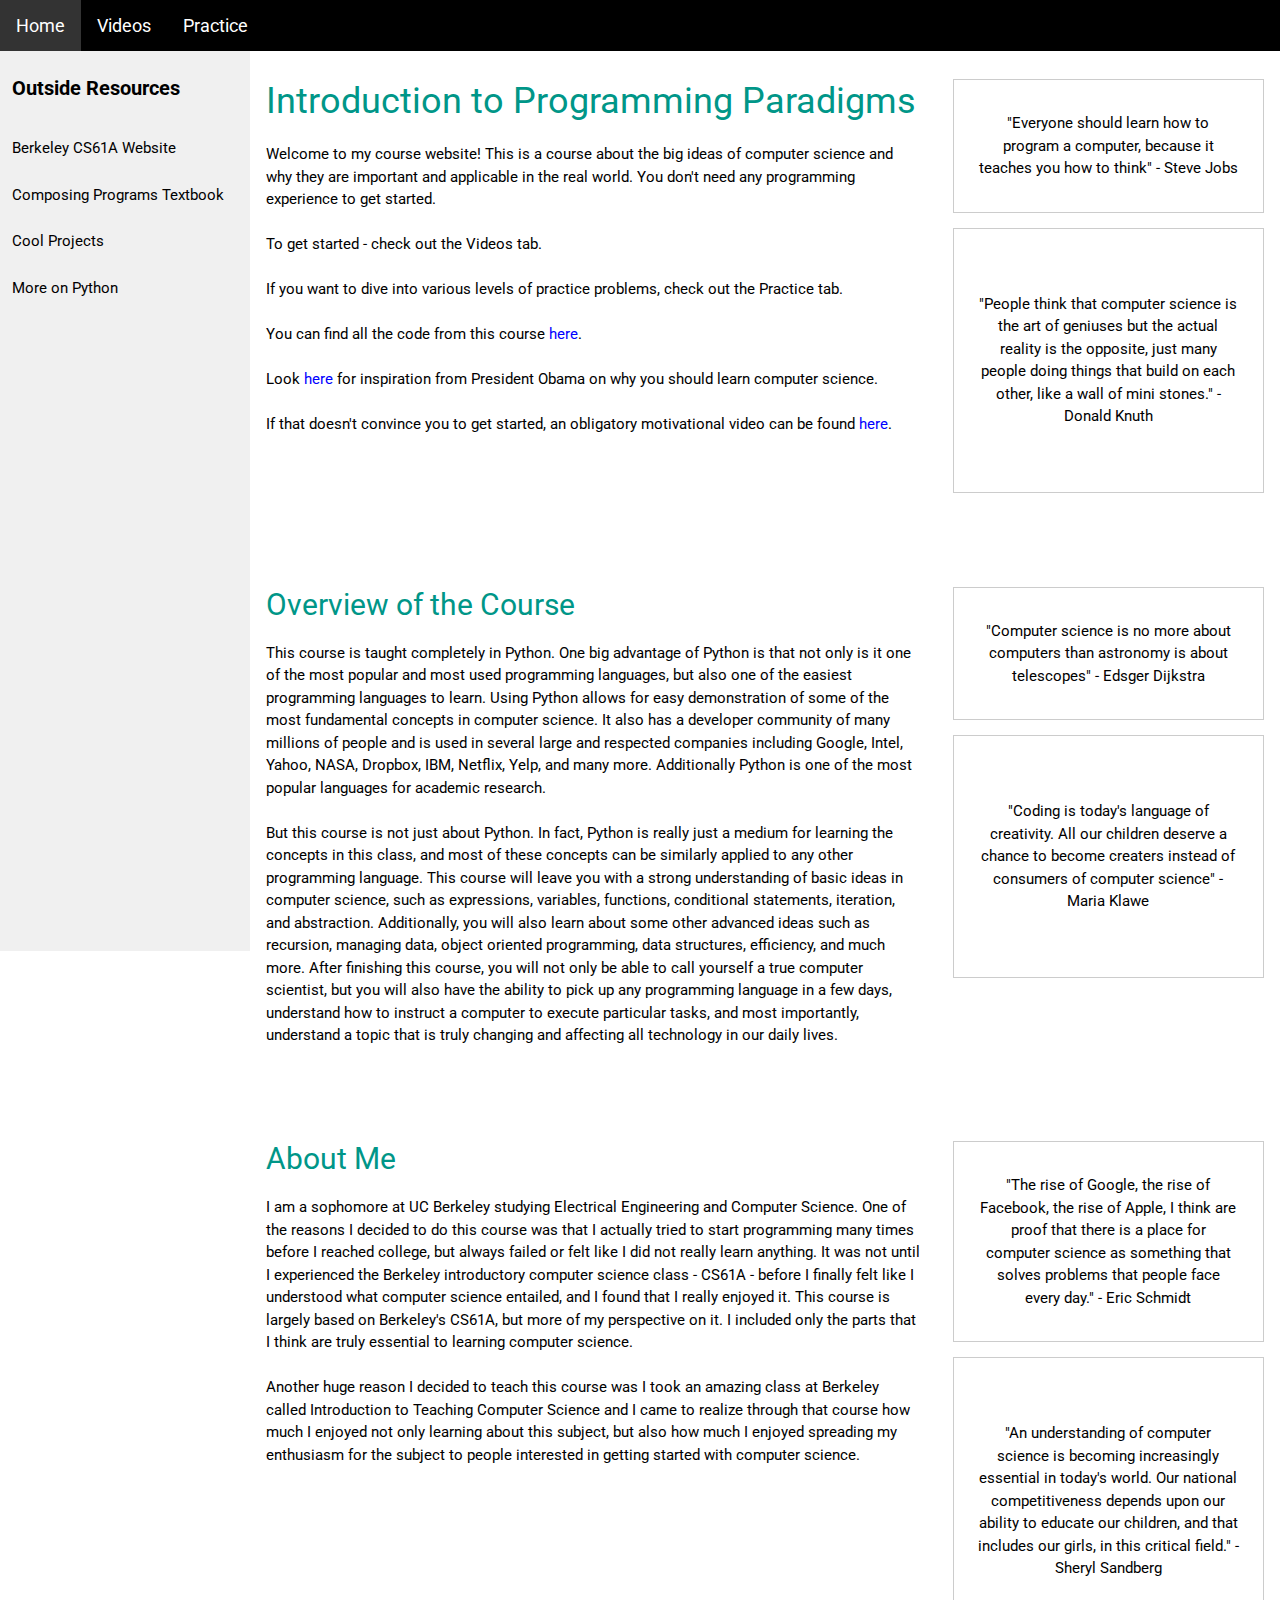
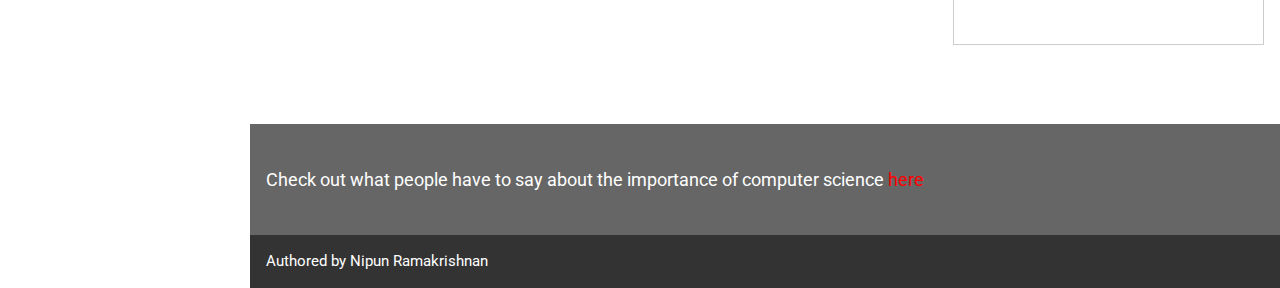
<file: index.html>
<!DOCTYPE html>
<html>
<title>Introduction to Computer Science</title>
<meta name="viewport" content="width=device-width, initial-scale=1">
<link rel="stylesheet" href="css/style.css">
<link rel="stylesheet" href="css/black.css">
<link rel="stylesheet" href="https://fonts.googleapis.com/css?family=Roboto">
<link rel="stylesheet" href="http://cdnjs.cloudflare.com/ajax/libs/font-awesome/4.6.3/css/font-awesome.min.css">
<style>
html,body,h1,h2,h3,h4,h5,h6 {font-family: "Roboto", sans-serif}
.w3-sidenav a,.w3-sidenav h4{padding:12px;}
.w3-navbar a{padding-top:12px !important;padding-bottom:12px !important;}
a{text-decoration:none}
a:hover {
   text-decoration: underline;
}
</style>
<body>

<!-- Navbar -->
<ul class="w3-navbar w3-theme w3-top w3-left-align w3-large" style="z-index:4;">
  <li class="w3-opennav w3-right w3-hide-large">
    <a class="w3-hover-white w3-large w3-theme-l1" href="javascript:void(0)" onclick="w3_open()"><i class="fa fa-bars"></i></a>
  </li>
  <li><a href="#" class="w3-theme-l1">Home</a></li>
  <li class="w3-hide-small"><a href="videos.html" class="w3-hover-white">Videos</a></li>
  <li class="w3-hide-small"><a href="practice.html" class="w3-hover-white">Practice</a></li>

</ul>

<!-- Sidenav -->
<nav class="w3-sidenav w3-collapse w3-theme-l5 w3-animate-left" style="z-index:3;width:250px;margin-top:51px;" id="mySidenav">
  <a href="javascript:void(0)" onclick="w3_close()" class="w3-right w3-xlarge w3-padding-large w3-hover-black w3-hide-large" title="close menu">
    <i class="fa fa-remove"></i>
  </a>
  <h4><b>Outside Resources</b></h4>
  <a href="https://inst.eecs.berkeley.edu/~cs61a/fa15/" class="w3-hover-black">Berkeley CS61A Website</a>
  <a href="http://composingprograms.com/" class="w3-hover-black">Composing Programs Textbook</a>
  <a href="http://composingprograms.com/projects.html" class="w3-hover-black">Cool Projects</a>
  <a href="http://docs.python-guide.org/en/latest/" class="w3-hover-black">More on Python</a>
</nav>

<!-- Overlay effect when opening sidenav on small screens -->
<div class="w3-overlay w3-hide-large" onclick="w3_close()" style="cursor:pointer" title="close side menu" id="myOverlay"></div>

<!-- Main content: shift it to the right by 250 pixels when the sidenav is visible -->
<div class="w3-main" style="margin-left:250px">

  <div class="w3-row w3-padding-64">
    <div class="w3-twothird w3-container">
      <h1 class="w3-text-teal">Introduction to Programming Paradigms</h1>
      <p>Welcome to my course website! This is a course about the big ideas of computer science and why they are important and applicable in the real world. You don't need any programming experience to get started.
        <br>
        <br>
        To get started - check out the Videos tab.
        <br>
        <br>
        If you want to dive into various levels of practice problems, check out the Practice tab.
        <br>
        <br>
        You can find all the code from this course <a href="https://github.com/nipunramk/Introduction-to-Computer-Science-Course" style = "color: blue">here</a>. 
        <br>
        <br>
        Look <a href="https://www.youtube.com/watch?v=6XvmhE1J9PY" style = "color: blue">here</a> for inspiration from President Obama on why you should learn computer science.
        <br>
        <br>        
        If that doesn't convince you to get started, an obligatory motivational video can be found <a href="https://www.youtube.com/watch?v=ZXsQAXx_ao0" style = "color: blue">here</a>.

      </p>
        
    </div>
    <div class="w3-third w3-container">
      <p class="w3-border w3-padding-large w3-padding-32 w3-center">"Everyone should learn how to program a computer, because it teaches you how to think" - Steve Jobs</p>
      <p class="w3-border w3-padding-large w3-padding-64 w3-center">"People think that computer science is the art of geniuses but the actual reality is the opposite, just many people doing things that build on each other, like a wall of mini stones." - Donald Knuth</p>
    </div>
  </div>

  <div class="w3-row">
    <div class="w3-twothird w3-container">
      <h2 class="w3-text-teal">Overview of the Course</h2>
      <p>This course is taught completely in Python. One big advantage of Python is that not only is it one of the most popular and most used programming languages, but also one of the easiest programming languages to learn. Using Python allows for easy demonstration of some of the most fundamental concepts in computer science. It also has a developer community of many millions of people and is used in several large and respected companies including Google, Intel, Yahoo, NASA, Dropbox, IBM, Netflix, Yelp, and many more. Additionally Python is one of the most popular languages for academic research. 
        <br>
        <br>
        But this course is not just about Python. In fact, Python is really just a medium for learning the concepts in this class, and most of these concepts can be similarly applied to any other programming language. This course will leave you with a strong understanding of basic ideas in computer science, such as expressions, variables, functions, conditional statements, iteration, and abstraction. Additionally, you will also learn about some other advanced ideas such as recursion, managing data, object oriented programming, data structures, efficiency, and much more. After finishing this course, you will not only be able to call yourself a true computer scientist, but you will also have the ability to pick up any programming language in a few days, understand how to instruct a computer to execute particular tasks, and most importantly, understand a topic that is truly changing and affecting all technology in our daily lives.</p>
    </div>
    <div class="w3-third w3-container">
      <p class="w3-border w3-padding-large w3-padding-32 w3-center">"Computer science is no more about computers than astronomy is about telescopes" - Edsger Dijkstra</p>
      <p class="w3-border w3-padding-large w3-padding-64 w3-center">"Coding is today's language of creativity. All our children deserve a chance to become creaters instead of consumers of computer science" - Maria Klawe</p>
    </div>
  </div>

  <div class="w3-row w3-padding-64">
    <div class="w3-twothird w3-container">
      <h2 class="w3-text-teal">About Me</h2>
      <p>I am a sophomore at UC Berkeley studying Electrical Engineering and Computer Science. One of the reasons I decided to do this course was that I actually tried to start programming many times before I reached college, but always failed or felt like I did not really learn anything. It was not until I experienced the Berkeley introductory computer science class - CS61A - before I finally felt like I understood what computer science entailed, and I found that I really enjoyed it. This course is largely based on Berkeley's CS61A, but more of my perspective on it. I included only the parts that I think are truly essential to learning computer science. 
        <br>
        <br>
        Another huge reason I decided to teach this course was I took an amazing class at Berkeley called Introduction to Teaching Computer Science and I came to realize through that course how much I enjoyed not only learning about this subject, but also how much I enjoyed spreading my enthusiasm for the subject to people interested in getting started with computer science.</p>
    </div>
    <div class="w3-third w3-container">
      <p class="w3-border w3-padding-large w3-padding-32 w3-center">"The rise of Google, the rise of Facebook, the rise of Apple, I think are proof that there is a place for computer science as something that solves problems that people face every day." - Eric Schmidt</p>
      <p class="w3-border w3-padding-large w3-padding-64 w3-center">"An understanding of computer science is becoming increasingly essential in today's world. Our national competitiveness depends upon our ability to educate our children, and that includes our girls, in this critical field." - Sheryl Sandberg</p>
    </div>
  </div>


  <footer id="myFooter">
    <div class="w3-container w3-theme-l2 w3-padding-32">
      <h5>Check out what people have to say about the importance of computer science <a href = "https://www.youtube.com/watch?v=STRPsW6IY8k" style = "color: red">here<a/></h4>
    </div>

    <div class="w3-container w3-theme-l1">
      <p>Authored by Nipun Ramakrishnan</p>
    </div>
  </footer>

<!-- END MAIN -->
</div>

<script>
// Get the Sidenav
var mySidenav = document.getElementById("mySidenav");

// Get the DIV with overlay effect
var overlayBg = document.getElementById("myOverlay");

// Toggle between showing and hiding the sidenav, and add overlay effect
function w3_open() {
    if (mySidenav.style.display === 'block') {
        mySidenav.style.display = 'none';
        overlayBg.style.display = "none";
    } else {
        mySidenav.style.display = 'block';
        overlayBg.style.display = "block";
    }
}

// Close the sidenav with the close button
function w3_close() {
    mySidenav.style.display = "none";
    overlayBg.style.display = "none";
}
</script>

</body>
</html>
</file>
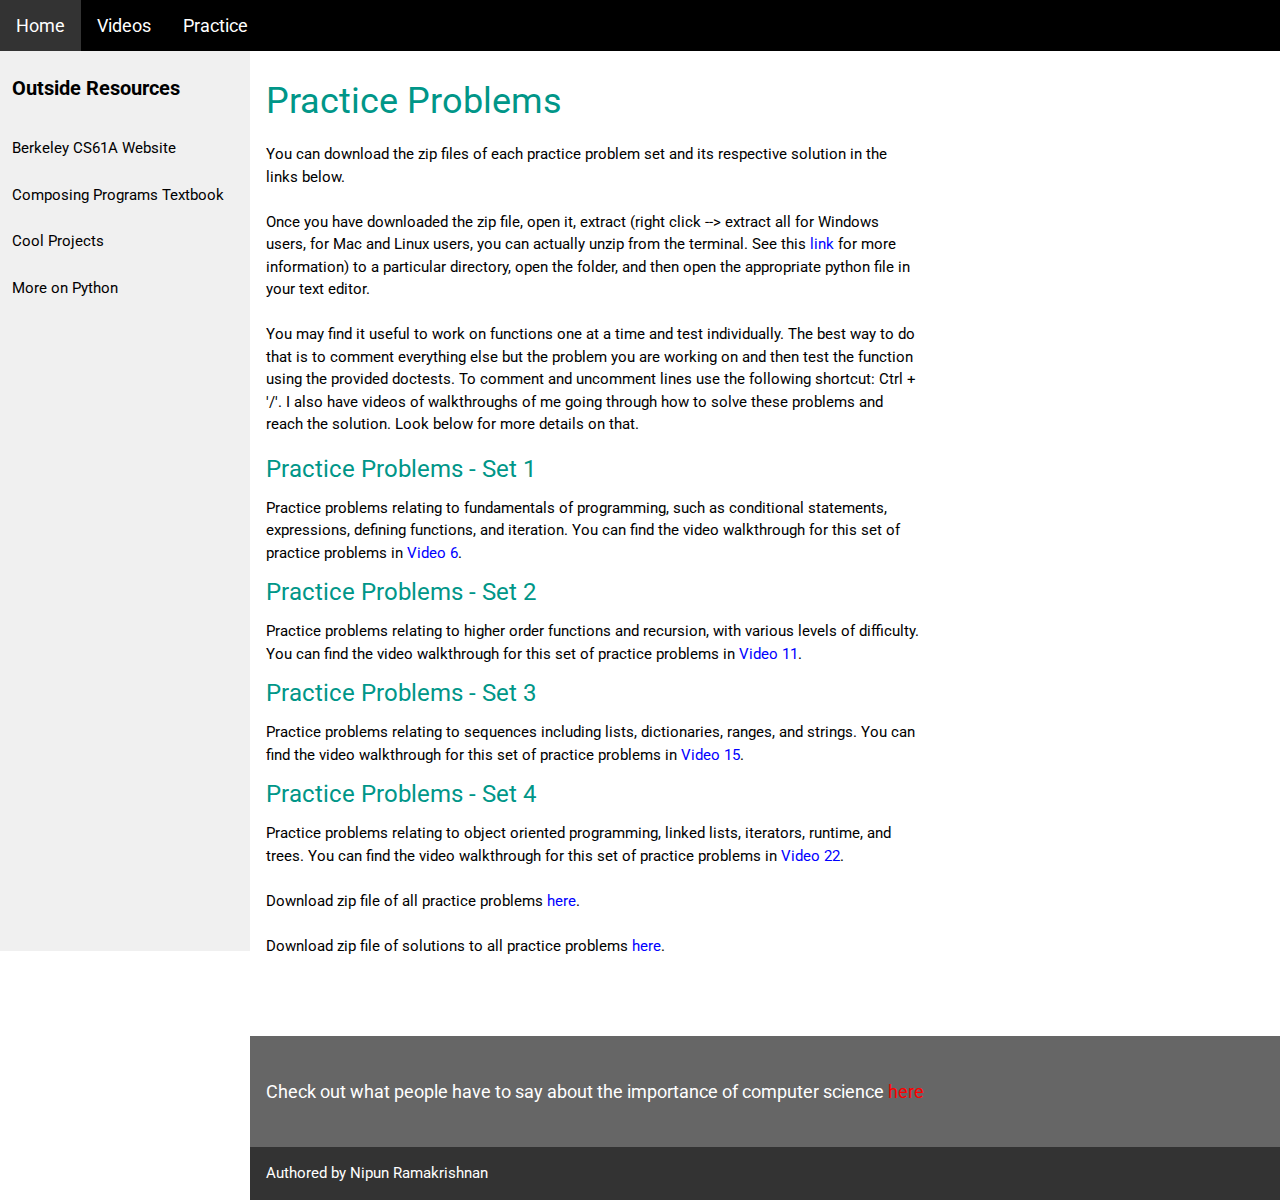
<file: practice.html>
<!DOCTYPE html>
<html>
<title>Introduction to Computer Science</title>
<meta name="viewport" content="width=device-width, initial-scale=1">
<link rel="stylesheet" href="css/style.css">
<link rel="stylesheet" href="css/black.css">
<link rel="stylesheet" href="https://fonts.googleapis.com/css?family=Roboto">
<link rel="stylesheet" href="http://cdnjs.cloudflare.com/ajax/libs/font-awesome/4.6.3/css/font-awesome.min.css">
<style>
html,body,h1,h2,h3,h4,h5,h6 {font-family: "Roboto", sans-serif}
.w3-sidenav a,.w3-sidenav h4{padding:12px;}
.w3-navbar a{padding-top:12px !important;padding-bottom:12px !important;}
a{text-decoration:none}
a:hover {
   text-decoration: underline;
}
</style>
<body>

<!-- Navbar -->
<ul class="w3-navbar w3-theme w3-top w3-left-align w3-large" style="z-index:4;">
  <li class="w3-opennav w3-right w3-hide-large">
    <a class="w3-hover-white w3-large w3-theme-l1" href="javascript:void(0)" onclick="w3_open()"><i class="fa fa-bars"></i></a>
  </li>
  <li><a href="index.html" class="w3-theme-l1">Home</a></li>
  <li class="w3-hide-small"><a href="videos.html" class="w3-hover-white">Videos</a></li>
  <li class="w3-hide-small"><a href="practice.html" class="w3-hover-white">Practice</a></li>

</ul>

<!-- Sidenav -->
<nav class="w3-sidenav w3-collapse w3-theme-l5 w3-animate-left" style="z-index:3;width:250px;margin-top:51px;" id="mySidenav">
  <a href="javascript:void(0)" onclick="w3_close()" class="w3-right w3-xlarge w3-padding-large w3-hover-black w3-hide-large" title="close menu">
    <i class="fa fa-remove"></i>
  </a>
  <h4><b>Outside Resources</b></h4>
  <a href="https://inst.eecs.berkeley.edu/~cs61a/fa15/" class="w3-hover-black">Berkeley CS61A Website</a>
  <a href="http://composingprograms.com/" class="w3-hover-black">Composing Programs Textbook</a>
  <a href="http://composingprograms.com/projects.html" class="w3-hover-black">Cool Projects</a>
  <a href="http://docs.python-guide.org/en/latest/" class="w3-hover-black">More on Python</a>
</nav>

<!-- Overlay effect when opening sidenav on small screens -->
<div class="w3-overlay w3-hide-large" onclick="w3_close()" style="cursor:pointer" title="close side menu" id="myOverlay"></div>

<!-- Main content: shift it to the right by 250 pixels when the sidenav is visible -->
<div class="w3-main" style="margin-left:250px">

  <div class="w3-row w3-padding-64">
    <div class="w3-twothird w3-container">
      <h1 class="w3-text-teal">Practice Problems</h1>
      <p>
        You can download the zip files of each practice problem set and its respective solution in the links below.
        <br>
        <br>
        Once you have downloaded the zip file, open it, extract (right click --> extract all for Windows users, for Mac and Linux users, you can actually unzip from the terminal. See this <a href="https://inst.eecs.berkeley.edu/~cs61a/fa15/lab/lab00/#extracting-starter-files" style = "color: blue">link</a> for more information) to a particular directory, open the folder, and then open the appropriate python file in your text editor. 
        <br>
        <br>
        You may find it useful to work on functions one at a time and test individually. The best way to do that is to comment everything else but the problem you are working on and then test the function using the provided doctests. To comment and uncomment lines use the following shortcut: Ctrl + '/'. I also have videos of walkthroughs of me going through how to solve these problems and reach the solution. Look below for more details on that. 

        <h3 class="w3-text-teal"><a href="Set1.zip" download="Set1.zip">Practice Problems - Set 1</a></h3>               
        Practice problems relating to fundamentals of programming, such as conditional statements, expressions, defining functions, and iteration. You can find the video walkthrough for this set of practice problems in <a href="https://www.youtube.com/watch?v=1__as7hagzk&list=PLIPC-nzz92U1sA6qTdVN7Uvml1VLStVk5&index=1#t=5m13s" style = "color: blue">Video 6</a>.

        <h3 class="w3-text-teal"><a href="Set2.zip" download="Set2.zip">Practice Problems - Set 2</a></h3>               
        Practice problems relating to higher order functions and recursion, with various levels of difficulty. You can find the video walkthrough for this set of practice problems in <a href="https://www.youtube.com/watch?v=TRpWL6ZEBjA&index=2&list=PLIPC-nzz92U1g8ifNMcHXBF5TaKNynWAk#t=1m57s" style = "color: blue">Video 11</a>.

        <h3 class="w3-text-teal"><a href="Set3.zip" download="Set3.zip">Practice Problems - Set 3</a></h3>               
        Practice problems relating to sequences including lists, dictionaries, ranges, and strings. You can find the video walkthrough for this set of practice problems in <a href="https://www.youtube.com/watch?v=PCDj5UBMJnY&list=PLIPC-nzz92U2wQVD3Ack1kmxVlIoPUe0u&index=1" style = "color: blue">Video 15</a>.

        <h3 class="w3-text-teal"><a href="Set4.zip" download="Set4.zip">Practice Problems - Set 4</a></h3>               
        Practice problems relating to object oriented programming, linked lists, iterators, runtime, and trees. You can find the video walkthrough for this set of practice problems in <a href="https://www.youtube.com/watch?v=gW1cekBsAII&list=PLIPC-nzz92U3x-NlA-vkVvEjxZ29lXEm8&index=1" style = "color: blue">Video 22</a>.
        <br>
        <br>
        Download zip file of all practice problems <a href="Practice.zip" download="Practice.zip" style = "color: blue">here</a>.
        <br> 
        <br>
        Download zip file of solutions to all practice problems <a href="Solutions.zip" download="Solutions.zip" style = "color: blue">here</a>.
        




      </p>
        
    </div>

  </div>


  <footer id="myFooter">
    <div class="w3-container w3-theme-l2 w3-padding-32">
      <h5>Check out what people have to say about the importance of computer science <a href = "https://www.youtube.com/watch?v=STRPsW6IY8k" style = "color: red">here<a/></h4>
    </div>

    <div class="w3-container w3-theme-l1">
      <p>Authored by Nipun Ramakrishnan</p>
    </div>
  </footer>

<!-- END MAIN -->
</div>

<script>
// Get the Sidenav
var mySidenav = document.getElementById("mySidenav");

// Get the DIV with overlay effect
var overlayBg = document.getElementById("myOverlay");

// Toggle between showing and hiding the sidenav, and add overlay effect
function w3_open() {
    if (mySidenav.style.display === 'block') {
        mySidenav.style.display = 'none';
        overlayBg.style.display = "none";
    } else {
        mySidenav.style.display = 'block';
        overlayBg.style.display = "block";
    }
}

// Close the sidenav with the close button
function w3_close() {
    mySidenav.style.display = "none";
    overlayBg.style.display = "none";
}
</script>

</body>
</html>
</file>
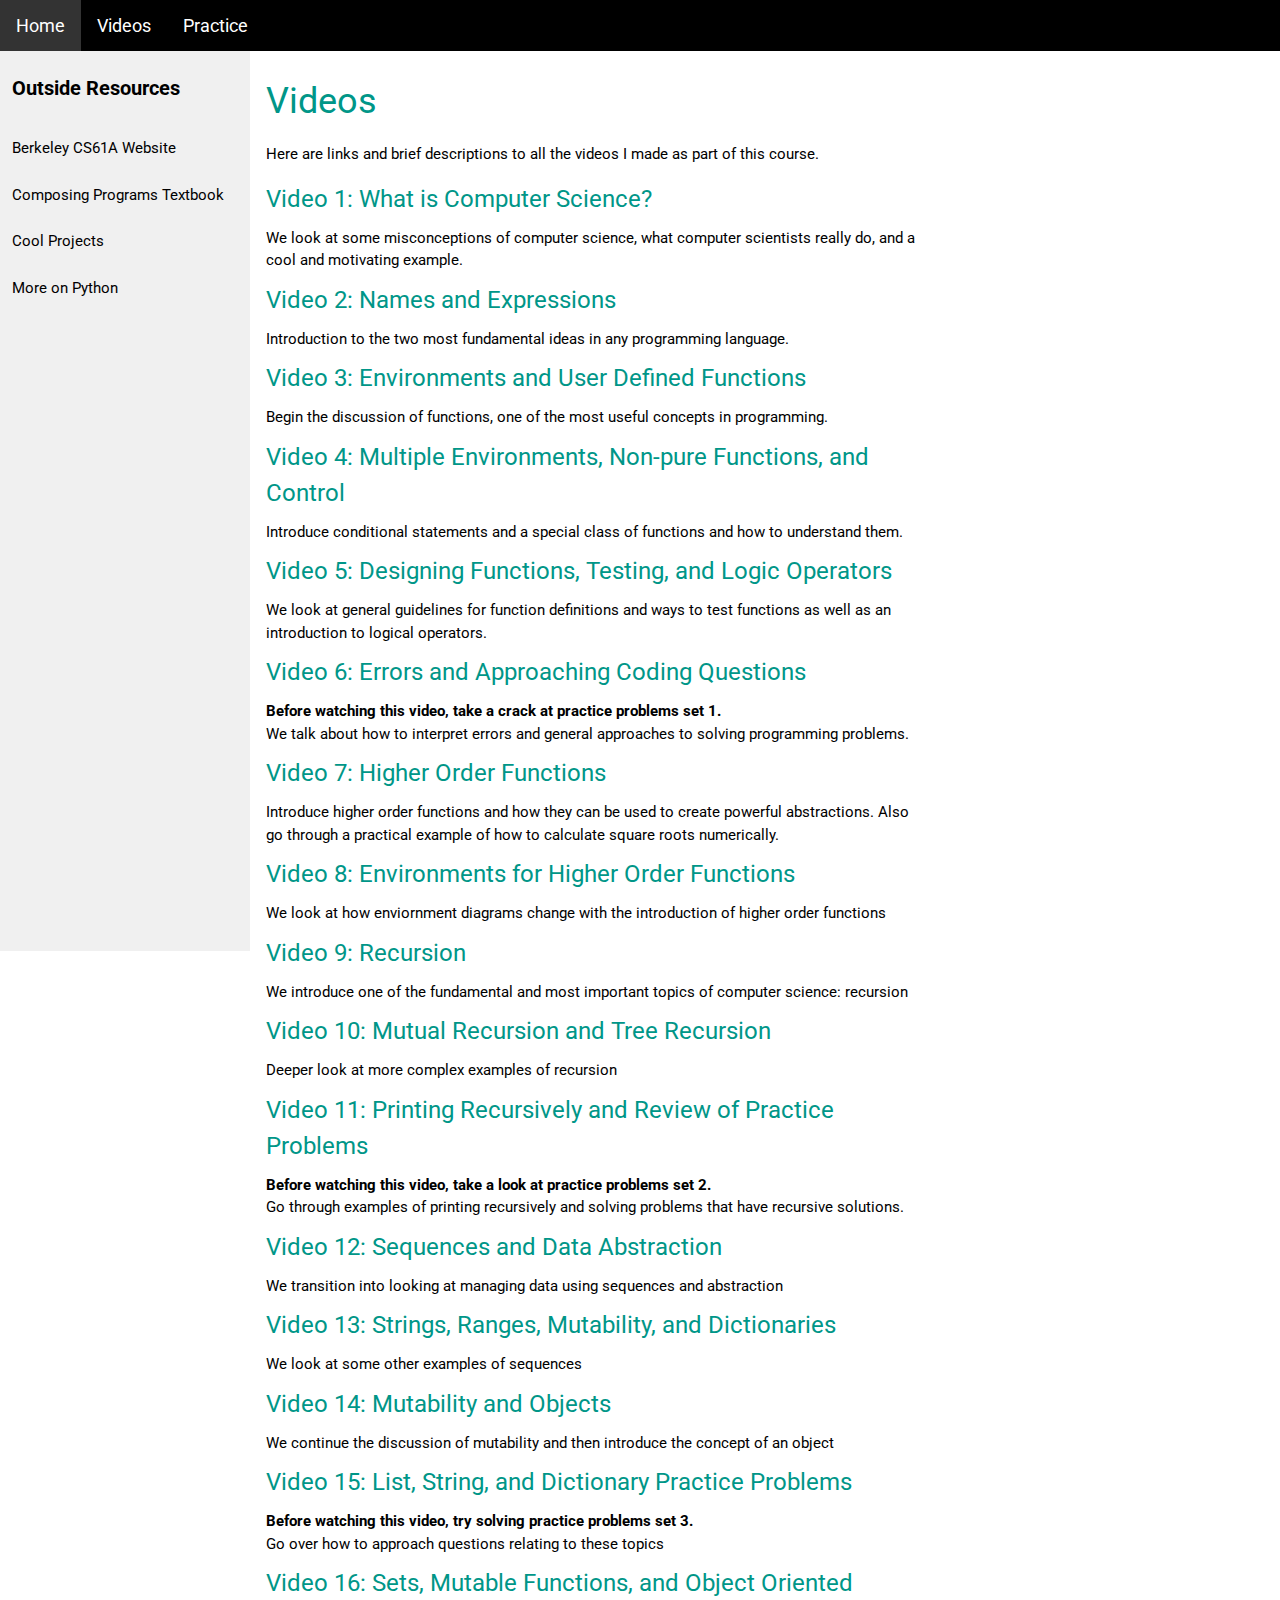
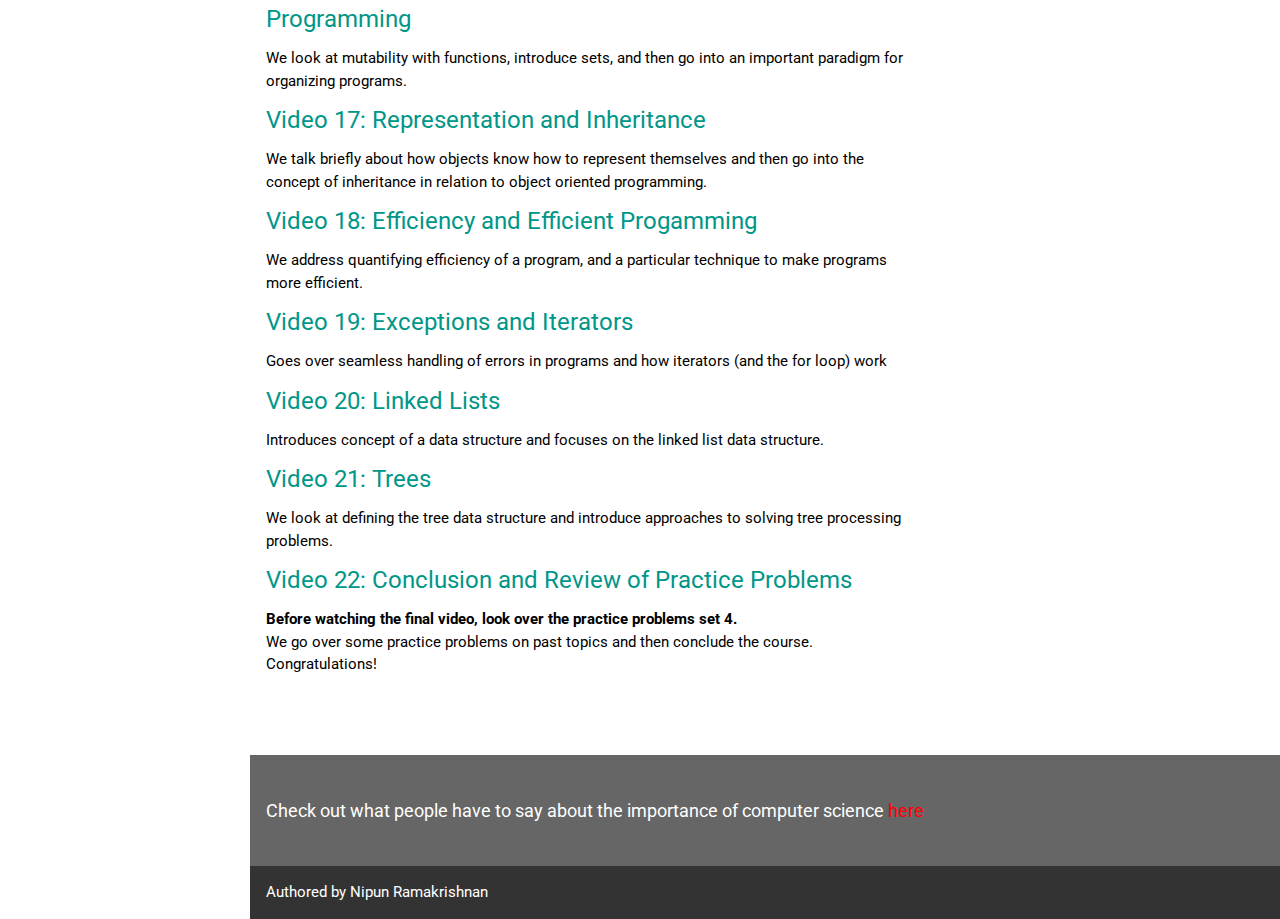
<file: videos.html>
<!DOCTYPE html>
<html>
<title>Introduction to Computer Science</title>
<meta name="viewport" content="width=device-width, initial-scale=1">
<link rel="stylesheet" href="css/style.css">
<link rel="stylesheet" href="css/black.css">
<link rel="stylesheet" href="https://fonts.googleapis.com/css?family=Roboto">
<link rel="stylesheet" href="http://cdnjs.cloudflare.com/ajax/libs/font-awesome/4.6.3/css/font-awesome.min.css">
<style>
html,body,h1,h2,h3,h4,h5,h6 {font-family: "Roboto", sans-serif}
.w3-sidenav a,.w3-sidenav h4{padding:12px;}
.w3-navbar a{padding-top:12px !important;padding-bottom:12px !important;}
a{text-decoration:none}
a:hover {
   text-decoration: underline;
}
</style>
<body>

<!-- Navbar -->
<ul class="w3-navbar w3-theme w3-top w3-left-align w3-large" style="z-index:4;">
  <li class="w3-opennav w3-right w3-hide-large">
    <a class="w3-hover-white w3-large w3-theme-l1" href="javascript:void(0)" onclick="w3_open()"><i class="fa fa-bars"></i></a>
  </li>
  <li><a href="index.html" class="w3-theme-l1">Home</a></li>
  <li class="w3-hide-small"><a href="videos.html" class="w3-hover-white">Videos</a></li>
  <li class="w3-hide-small"><a href="practice.html" class="w3-hover-white">Practice</a></li>

</ul>

<!-- Sidenav -->
<nav class="w3-sidenav w3-collapse w3-theme-l5 w3-animate-left" style="z-index:3;width:250px;margin-top:51px;" id="mySidenav">
  <a href="javascript:void(0)" onclick="w3_close()" class="w3-right w3-xlarge w3-padding-large w3-hover-black w3-hide-large" title="close menu">
    <i class="fa fa-remove"></i>
  </a>
  <h4><b>Outside Resources</b></h4>
  <a href="https://inst.eecs.berkeley.edu/~cs61a/fa15/" class="w3-hover-black">Berkeley CS61A Website</a>
  <a href="http://composingprograms.com/" class="w3-hover-black">Composing Programs Textbook</a>
  <a href="http://composingprograms.com/projects.html" class="w3-hover-black">Cool Projects</a>
  <a href="http://docs.python-guide.org/en/latest/" class="w3-hover-black">More on Python</a>
</nav>

<!-- Overlay effect when opening sidenav on small screens -->
<div class="w3-overlay w3-hide-large" onclick="w3_close()" style="cursor:pointer" title="close side menu" id="myOverlay"></div>

<!-- Main content: shift it to the right by 250 pixels when the sidenav is visible -->
<div class="w3-main" style="margin-left:250px">

  <div class="w3-row w3-padding-64">
    <div class="w3-twothird w3-container">
      <h1 class="w3-text-teal">Videos</h1>
      <p>Here are links and brief descriptions to all the videos I made as part of this course.
        <br>        
        <h3 class="w3-text-teal"><a href = "https://www.youtube.com/watch?v=EfkQ-_EVb_Q&list=PLIPC-nzz92U1wYVRHPxixMfP7y3FEXkTV">Video 1: What is Computer Science?</a></h3>               
        We look at some misconceptions of computer science, what computer scientists really do, and a cool and motivating example.

        <h3 class="w3-text-teal"><a href = "https://www.youtube.com/watch?v=0r5OCH3YVwE&index=1&list=PLIPC-nzz92U25JJ2Pqxqta0xAANlHkZv-">Video 2: Names and Expressions</a></h3>               
        Introduction to the two most fundamental ideas in any programming language.

        <h3 class="w3-text-teal"><a href = "https://www.youtube.com/watch?v=r4Mx8NrUFrs&list=PLIPC-nzz92U3mU7ySr_NROEc_k1-Kgm-V">Video 3: Environments and User Defined Functions</a></h3>               
        Begin the discussion of functions, one of the most useful concepts in programming.

        <h3 class="w3-text-teal"><a href = "https://www.youtube.com/watch?v=Gl5_eHi3YOA&list=PLIPC-nzz92U09SmrTJRTGC_bLwGYYl0e3&index=1">Video 4: Multiple Environments, Non-pure Functions, and Control</a> </h3>               
        Introduce conditional statements and a special class of functions and how to understand them.

        <h3 class="w3-text-teal"><a href = "https://www.youtube.com/watch?v=oDCh3OI1N7Q&index=1&list=PLIPC-nzz92U2bfp8jGggI6N8l7v6mPEam">Video 5: Designing Functions, Testing, and Logic Operators </a></h3>               
        We look at general guidelines for function definitions and ways to test functions as well as an introduction to logical operators.

        <h3 class="w3-text-teal"><a href = "https://www.youtube.com/watch?v=1__as7hagzk&list=PLIPC-nzz92U1sA6qTdVN7Uvml1VLStVk5&index=1">Video 6: Errors and Approaching Coding Questions</a> </h3>

        <strong>Before watching this video, take a crack at practice problems set 1.</strong> 
        <br>
        We talk about how to interpret errors and general approaches to solving programming problems.

        <h3 class="w3-text-teal"><a href = "https://www.youtube.com/watch?v=wsYtv6hXj80&list=PLIPC-nzz92U2Z5eX4NRAokRDc0n6TJPGP&index=1">Video 7: Higher Order Functions</a> </h3>               
        Introduce higher order functions and how they can be used to create powerful abstractions. Also go through a practical example of how to calculate square roots numerically.

        <h3 class="w3-text-teal"><a href = "https://www.youtube.com/watch?v=B6ROC0qf1SY&index=1&list=PLIPC-nzz92U24kHmihOjrMsQu3b43qt2Y">Video 8: Environments for Higher Order Functions </a></h3>               
        We look at how enviornment diagrams change with the introduction of higher order functions

        <h3 class="w3-text-teal"><a href = "https://www.youtube.com/watch?v=YKONpx5mnjg&index=1&list=PLIPC-nzz92U1YwDwqE8E3Dcnq8XcKTdji">Video 9: Recursion </a></h3>               
        We introduce one of the fundamental and most important topics of computer science: recursion

        <h3 class="w3-text-teal"><a href = "https://www.youtube.com/watch?v=iowWvLyOLEs&index=1&list=PLIPC-nzz92U3_DNBia_WMMoixGVGTc74T">Video 10: Mutual Recursion and Tree Recursion</a> </h3>               
        Deeper look at more complex examples of recursion

        <h3 class="w3-text-teal"><a href = "https://www.youtube.com/watch?v=cyKS768Wn0U&index=1&list=PLIPC-nzz92U1g8ifNMcHXBF5TaKNynWAk">Video 11: Printing Recursively and Review of Practice Problems</a></h3>
        <strong>Before watching this video, take a look at practice problems set 2.</strong> 
        <br>               
        Go through examples of printing recursively and solving problems that have recursive solutions.

        <h3 class="w3-text-teal"><a href = "https://www.youtube.com/watch?v=4a6wmdrG1JQ&list=PLIPC-nzz92U2NM1kCpzapBli_lu3cWHDp&index=1">Video 12: Sequences and Data Abstraction </a></h3>               
        We transition into looking at managing data using sequences and abstraction
        
        <h3 class="w3-text-teal"><a href = "https://www.youtube.com/watch?v=DzsjAkTpZTI&index=1&list=PLIPC-nzz92U1l8vsDp_Vpi7yoITJuxAok">Video 13: Strings, Ranges, Mutability, and Dictionaries</a> </h3>               
        We look at some other examples of sequences

        <h3 class="w3-text-teal"><a href = "https://www.youtube.com/watch?v=RGt0Db7qFEM&list=PLIPC-nzz92U36auimoZ7-Au8qUs7zDmxO&index=1">Video 14: Mutability and Objects</a> </h3>               
        We continue the discussion of mutability and then introduce the concept of an object

        <h3 class="w3-text-teal"><a href = "https://www.youtube.com/watch?v=PCDj5UBMJnY&list=PLIPC-nzz92U2wQVD3Ack1kmxVlIoPUe0u&index=1">Video 15: List, String, and Dictionary Practice Problems</a> </h3>    
        <strong>Before watching this video, try solving practice problems set 3.</strong> 
        <br>            
        Go over how to approach questions relating to these topics

        <h3 class="w3-text-teal"><a href = "https://www.youtube.com/watch?v=h7TTV08b1SI&list=PLIPC-nzz92U2Npb4YwlDMxD4yCtWQR7SQ&index=1">Video 16: Sets, Mutable Functions, and Object Oriented Programming</a> </h3>               
        We look at mutability with functions, introduce sets, and then go into an important paradigm for organizing programs.

        <h3 class="w3-text-teal"><a href = "https://www.youtube.com/watch?v=xHOY8Qhsk0k&list=PLIPC-nzz92U04I2-B3Dx3zemRL389rahQ&index=1">Video 17: Representation and Inheritance</a></h3>               
        We talk briefly about how objects know how to represent themselves and then go into the concept of inheritance in relation to object oriented programming.

        <h3 class="w3-text-teal"><a href = "https://www.youtube.com/watch?v=9IuG43xWeb0&list=PLIPC-nzz92U0sVFLdKUFm5_rKXZ3zeAQj&index=1">Video 18: Efficiency and Efficient Progamming</a></h3>               
        We address quantifying efficiency of a program, and a particular technique to make programs more efficient.

        <h3 class="w3-text-teal"><a href = "https://www.youtube.com/watch?v=Rb6O8eOpHNU&list=PLIPC-nzz92U0UGFNr_1BJOEh5ResE70jB&index=1">Video 19: Exceptions and Iterators</a></h3>               
        Goes over seamless handling of errors in programs and how iterators (and the for loop) work

        <h3 class="w3-text-teal"><a href = "https://www.youtube.com/watch?v=gZ17SKa6HH8&index=1&list=PLIPC-nzz92U1tlH8n6mYvih_3MYi9sjlQ">Video 20: Linked Lists</a></h3>               
        Introduces concept of a data structure and focuses on the linked list data structure.

        <h3 class="w3-text-teal"><a href = "https://www.youtube.com/watch?v=d3NBJjkMVvE&list=PLIPC-nzz92U1TdVaGvj4Hrjfmx103ASDJ&index=1">Video 21: Trees</a></h3>               
        We look at defining the tree data structure and introduce approaches to solving tree processing problems.

        <h3 class="w3-text-teal"><a href = "https://www.youtube.com/watch?v=gW1cekBsAII&list=PLIPC-nzz92U3x-NlA-vkVvEjxZ29lXEm8&index=1">Video 22: Conclusion and Review of Practice Problems</a></h3>
        <strong>Before watching the final video, look over the practice problems set 4.</strong> 
        <br>  
        We go over some practice problems on past topics and then conclude the course. Congratulations!
        




      </p>
        
    </div>

  </div>



  <footer id="myFooter">
    <div class="w3-container w3-theme-l2 w3-padding-32">
      <h5>Check out what people have to say about the importance of computer science <a href = "https://www.youtube.com/watch?v=STRPsW6IY8k" style = "color: red">here<a/></h4>
    </div>

    <div class="w3-container w3-theme-l1">
      <p>Authored by Nipun Ramakrishnan</p>
    </div>
  </footer>

<!-- END MAIN -->
</div>

<script>
// Get the Sidenav
var mySidenav = document.getElementById("mySidenav");

// Get the DIV with overlay effect
var overlayBg = document.getElementById("myOverlay");

// Toggle between showing and hiding the sidenav, and add overlay effect
function w3_open() {
    if (mySidenav.style.display === 'block') {
        mySidenav.style.display = 'none';
        overlayBg.style.display = "none";
    } else {
        mySidenav.style.display = 'block';
        overlayBg.style.display = "block";
    }
}

// Close the sidenav with the close button
function w3_close() {
    mySidenav.style.display = "none";
    overlayBg.style.display = "none";
}
</script>

</body>
</html>
</file>
<file: css/style.css>
/* Modified CSS Template from http://www.w3schools.com/w3css/tryit.asp?filename=tryw3css_templates_webpage&stacked=h */
*{-webkit-box-sizing:border-box;-moz-box-sizing:border-box;box-sizing:border-box}

html{-ms-text-size-adjust:100%;-webkit-text-size-adjust:100%}body{margin:0}
article,aside,details,figcaption,figure,footer,header,hgroup,main,menu,nav,section,summary{display:block}
audio,canvas,video{display:inline-block;vertical-align:baseline}
audio:not([controls]){display:none;height:0}[hidden],template{display:none}
a{background-color:transparent}a:active,a:hover{outline:0}abbr[title]{border-bottom:1px dotted}
dfn{font-style:italic}mark{background:#ff0;color:#000}
small{font-size:80%}sub,sup{font-size:75%;line-height:0;position:relative;vertical-align:baseline}
sup{top:-0.5em}sub{bottom:-0.25em}
img{border:0}svg:not(:root){overflow:hidden}figure{margin:1em 40px}
hr{-moz-box-sizing:content-box;box-sizing:content-box}
code,kbd,pre,samp{font-family:monospace,monospace;font-size:1em}
button,input,select,textarea{font:inherit;margin:0}
button{overflow:visible}button,select{text-transform:none}
button,html input[type=button],input[type=reset],input[type=submit]{-webkit-appearance:button;cursor:pointer}
button[disabled],html input[disabled]{cursor:default}
button::-moz-focus-inner,input::-moz-focus-inner{border:0;padding:0}
input[type=checkbox],input[type=radio]{padding:0}
input[type=number]::-webkit-inner-spin-button,input[type=number]::-webkit-outer-spin-button{height:auto}
input[type=search]{box-sizing:content-box;-webkit-appearance:textfield;-moz-box-sizing:content-box;-webkit-box-sizing:content-box}
input[type=search]::-webkit-search-cancel-button,input[type=search]::-webkit-search-decoration{-webkit-appearance:none}
fieldset{border:1px solid #c0c0c0;margin:0 2px;padding:.35em .625em .75em}
legend{border:0;padding:0}pre,textarea{overflow:auto}

html,body{font-family:Verdana,sans-serif;font-size:15px;line-height:1.5}html{overflow-x:hidden}
h1,h2,h3,h4,h5,h6,.w3-slim,.w3-wide{font-family:"Segoe UI",Arial,sans-serif}
h1{font-size:36px}h2{font-size:30px}h3{font-size:24px}h4{font-size:20px}h5{font-size:18px}h6{font-size:16px}
.w3-serif{font-family:"Times New Roman",Times,serif}
h1,h2,h3,h4,h5,h6{font-weight:400;margin:10px 0}.w3-wide{letter-spacing:4px}
h1 a,h2 a,h3 a,h4 a,h5 a,h6 a{font-weight:inherit}
hr{height:0;border:0;border-top:1px solid #eee;margin:20px 0}
img{margin-bottom:-5px}a{color:inherit}
table{border-collapse:collapse;border-spacing:0;width:100%;display:table}
table,th,td{border:none}.w3-table-all{border:1px solid #ccc}
.w3-bordered tr,.w3-table-all tr{border-bottom:1px solid #ddd}
.w3-striped tbody tr:nth-child(even){background-color:#f1f1f1}
.w3-table-all tr:nth-child(odd){background-color:#fff}
.w3-table-all tr:nth-child(even){background-color:#f1f1f1}
.w3-hoverable tbody tr:hover,.w3-ul.w3-hoverable li:hover{background-color:#ccc}
.w3-centered tr th,.w3-centered tr td{text-align:center}
.w3-table td,.w3-table th,.w3-table-all td,.w3-table-all th{padding:6px 8px;display:table-cell;text-align:left;vertical-align:top}
.w3-table th:first-child,.w3-table td:first-child,.w3-table-all th:first-child,.w3-table-all td:first-child{padding-left:16px}
.w3-btn,.w3-btn-block{border:none;display:inline-block;outline:0;padding:6px 16px;vertical-align:middle;overflow:hidden;text-decoration:none!important;color:#fff;background-color:#000;text-align:center;cursor:pointer;white-space:nowrap}
.w3-disabled,.w3-btn:disabled,.w3-btn-floating:disabled,.w3-btn-floating-large:disabled{cursor:not-allowed;opacity:0.3}
.w3-btn.w3-disabled *,.w3-btn-block.w3-disabled,.w3-btn-floating.w3-disabled *,.w3-btn:disabled *,.w3-btn-floating:disabled *{pointer-events:none}
.w3-btn.w3-disabled:hover,.w3-btn-block.w3-disabled:hover,.w3-btn:disabled:hover,.w3-btn-floating.w3-disabled:hover,.w3-btn-floating:disabled:hover,
.w3-btn-floating-large.w3-disabled:hover,.w3-btn-floating-large:disabled:hover{box-shadow:none}
.w3-btn:hover,.w3-btn-block:hover,.w3-btn-floating:hover,.w3-btn-floating-large:hover{box-shadow:0 8px 16px 0 rgba(0,0,0,0.2),0 6px 20px 0 rgba(0,0,0,0.19)}
.w3-btn-block{width:100%}
.w3-btn,.w3-btn-floating,.w3-btn-floating-large,.w3-closenav,.w3-opennav{-webkit-touch-callout:none;-webkit-user-select:none;-khtml-user-select:none;-moz-user-select:none;-ms-user-select:none;user-select:none}   
.w3-btn-floating,.w3-btn-floating-large{display:inline-block;text-align:center;color:#fff;background-color:#000;position:relative;overflow:hidden;z-index:1;padding:0;border-radius:50%;cursor:pointer;font-size:24px}
.w3-btn-floating{width:40px;height:40px;line-height:40px}
.w3-btn-floating-large{width:56px;height:56px;line-height:56px}
.w3-btn-group .w3-btn{float:left}
.w3-btn-bar .w3-btn{box-shadow:none;background-color:inherit;color:inherit;float:left}
.w3-btn-bar .w3-btn:hover{background-color:#ccc}
.w3-ripple{position:relative;overflow:hidden}
.w3-ripple:after{content:"";background:#ccc;position:absolute;padding:300%;bottom:0;left:0;opacity:0;transition:0.8s}
.w3-ripple:active:after{padding:0;opacity:1;transition:0s}
.w3-badge,.w3-tag,.w3-sign{background-color:#000;color:#fff;display:inline-block;padding-left:8px;padding-right:8px;text-align:center}
.w3-badge{border-radius:50%}
ul.w3-ul{list-style-type:none;padding:0;margin:0}
ul.w3-ul li{padding:6px 2px 6px 16px;border-bottom:1px solid #ddd}
ul.w3-ul li:last-child{border-bottom:none}
.w3-tooltip,.w3-display-container{position:relative}
.w3-fluid{max-width:100%;height:auto}
.w3-tooltip .w3-text{display:none}
.w3-tooltip:hover .w3-text{display:inline-block}
.w3-navbar{list-style-type:none;margin:0;padding:0;overflow:hidden}
.w3-navbar li{float:left}.w3-navbar li a{display:block;padding:8px 16px}.w3-navbar li a:hover{color:#000;background-color:#ccc}
.w3-navbar .w3-dropdown-hover,.w3-navbar .w3-dropdown-click{position:static}
.w3-navbar .w3-dropdown-hover:hover,.w3-navbar .w3-dropdown-hover:first-child,.w3-navbar .w3-dropdown-click:hover{background-color:#ccc;color:#000}
.w3-navbar a,.w3-topnav a,.w3-sidenav a,.w3-dropdown-content a,.w3-accordion-content a,.w3-dropnav a{text-decoration:none!important}
.w3-navbar .w3-opennav.w3-right{float:right!important}.w3-topnav{padding:8px 8px}
.w3-topnav a{padding:0 8px;border-bottom:3px solid transparent;-webkit-transition:border-bottom .3s;transition:border-bottom .3s}
.w3-topnav a:hover{border-bottom:3px solid #fff}.w3-topnav .w3-dropdown-hover a{border-bottom:0}
.w3-opennav,.w3-closenav{color:inherit}.w3-opennav:hover,.w3-closenav:hover{cursor:pointer;opacity:0.8}
.w3-btn,.w3-btn-floating,.w3-dropnav a,.w3-btn-floating-large,.w3-btn-block,.w3-hover-shadow,.w3-hover-opacity,
.w3-navbar a,.w3-sidenav a,.w3-pagination li a,.w3-hoverable tbody tr,.w3-hoverable li,.w3-accordion-content a,.w3-dropdown-content a,.w3-dropdown-click:hover,.w3-dropdown-hover:hover,.w3-opennav,.w3-closenav,.w3-closebtn,
.w3-hover-amber,.w3-hover-aqua,.w3-hover-blue,.w3-hover-light-blue,.w3-hover-brown,.w3-hover-cyan,.w3-hover-blue-grey,.w3-hover-green,.w3-hover-light-green,.w3-hover-indigo,.w3-hover-khaki,.w3-hover-lime,.w3-hover-orange,.w3-hover-deep-orange,.w3-hover-pink,
.w3-hover-purple,.w3-hover-deep-purple,.w3-hover-red,.w3-hover-sand,.w3-hover-teal,.w3-hover-yellow,.w3-hover-white,.w3-hover-black,.w3-hover-grey,.w3-hover-light-grey,.w3-hover-dark-grey,.w3-hover-text-amber,.w3-hover-text-aqua,.w3-hover-text-blue,.w3-hover-text-light-blue,
.w3-hover-text-brown,.w3-hover-text-cyan,.w3-hover-text-blue-grey,.w3-hover-text-green,.w3-hover-text-light-green,.w3-hover-text-indigo,.w3-hover-text-khaki,.w3-hover-text-lime,.w3-hover-text-orange,.w3-hover-text-deep-orange,.w3-hover-text-pink,.w3-hover-text-purple,
.w3-hover-text-deep-purple,.w3-hover-text-red,.w3-hover-text-sand,.w3-hover-text-teal,.w3-hover-text-yellow,.w3-hover-text-white,.w3-hover-text-black,.w3-hover-text-grey,.w3-hover-text-light-grey,.w3-hover-text-dark-grey
{-webkit-transition:background-color .3s,color .15s,box-shadow .3s,opacity 0.3s;transition:background-color .3s,color .15s,box-shadow .3s,opacity 0.3s}
.w3-sidenav{height:100%;width:200px;background-color:#fff;position:fixed!important;z-index:1;overflow:auto}
.w3-sidenav a{padding:4px 2px 4px 16px}.w3-sidenav a:hover{background-color:#ccc}.w3-sidenav a,.w3-dropnav a{display:block}
.w3-sidenav .w3-dropdown-hover:hover,.w3-sidenav .w3-dropdown-hover:first-child,.w3-sidenav .w3-dropdown-click:hover,.w3-dropnav a:hover{background-color:#ccc;color:#000}
.w3-sidenav .w3-dropdown-hover,.w3-sidenav .w3-dropdown-click {width:100%}.w3-sidenav .w3-dropdown-hover .w3-dropdown-content,.w3-sidenav .w3-dropdown-click .w3-dropdown-content{min-width:100%}
.w3-main,#main{transition:margin-left .4s}
.w3-modal{z-index:3;display:none;padding-top:100px;position:fixed;left:0;top:0;width:100%;height:100%;overflow:auto;background-color:rgb(0,0,0);background-color:rgba(0,0,0,0.4)}
.w3-modal-content{margin:auto;background-color:#fff;position:relative;padding:0;outline:0;width:600px}.w3-closebtn{text-decoration:none;float:right;font-size:24px;font-weight:bold;color:inherit}
.w3-closebtn:hover,.w3-closebtn:focus{color:#000;text-decoration:none;cursor:pointer}
.w3-pagination{display:inline-block;padding:0;margin:0}.w3-pagination li{display:inline}
.w3-pagination li a{text-decoration:none;color:#000;float:left;padding:8px 16px}
.w3-pagination li a:hover{background-color:#ccc}
.w3-input-group,.w3-group{margin-top:24px;margin-bottom:24px}
.w3-input{padding:8px;display:block;border:none;border-bottom:1px solid #808080;width:100%}
.w3-label{color:#009688}.w3-input:not(:valid)~.w3-validate{color:#f44336}
.w3-select{padding:9px 0;width:100%;color:#000;border:1px solid transparent;border-bottom:1px solid #009688}
.w3-select select:focus{color:#000;border:1px solid #009688}.w3-select option[disabled]{color:#009688}
.w3-dropdown-click,.w3-dropdown-hover{position:relative;display:inline-block;cursor:pointer}
.w3-dropdown-hover:hover .w3-dropdown-content{display:block;z-index:1}
.w3-dropdown-content{cursor:auto;color:#000;background-color:#fff;display:none;position:absolute;min-width:160px;margin:0;padding:0}
.w3-dropdown-content a{padding:6px 16px;display:block}
.w3-dropdown-content a:hover{background-color:#ccc}
.w3-accordion {width:100%;cursor:pointer}
.w3-accordion-content{cursor:auto;display:none;position:relative;width:100%;margin:0;padding:0}
.w3-accordion-content a{padding:6px 16px;display:block}.w3-accordion-content a:hover{background-color:#ccc}
.w3-progress-container{width:100%;height:1.5em;position:relative;background-color:#f1f1f1}
.w3-progressbar{background-color:#757575;height:100%;position:absolute;line-height:inherit}
input[type=checkbox].w3-check,input[type=radio].w3-radio{width:24px;height:24px;position:relative;top:6px}
input[type=checkbox].w3-check:checked+.w3-validate,input[type=radio].w3-radio:checked+.w3-validate{color:#009688} 
input[type=checkbox].w3-check:disabled+.w3-validate,input[type=radio].w3-radio:disabled+.w3-validate{color:#aaa}
.w3-responsive{overflow-x:auto}
.w3-container:after,.w3-row:after,.w3-row-padding:after,.w3-topnav:after,.w3-clear:after,.w3-btn-group:before,.w3-btn-group:after,.w3-btn-bar:before,.w3-btn-bar:after
{content:"";display:table;clear:both}
.w3-col,.w3-half,.w3-third,.w3-twothird,.w3-threequarter,.w3-quarter{float:left;width:100%}
.w3-col.s1{width:8.33333%}
.w3-col.s2{width:16.66666%}
.w3-col.s3{width:24.99999%}
.w3-col.s4{width:33.33333%}
.w3-col.s5{width:41.66666%}
.w3-col.s6{width:49.99999%}
.w3-col.s7{width:58.33333%}
.w3-col.s8{width:66.66666%}
.w3-col.s9{width:74.99999%}
.w3-col.s10{width:83.33333%}
.w3-col.s11{width:91.66666%}
.w3-col.s12,.w3-half,.w3-third,.w3-twothird,.w3-threequarter,.w3-quarter{width:99.99999%}
@media only screen and (min-width:601px){
.w3-col.m1{width:8.33333%}
.w3-col.m2{width:16.66666%}
.w3-col.m3,.w3-quarter{width:24.99999%}
.w3-col.m4,.w3-third{width:33.33333%}
.w3-col.m5{width:41.66666%}
.w3-col.m6,.w3-half{width:49.99999%}
.w3-col.m7{width:58.33333%}
.w3-col.m8,.w3-twothird{width:66.66666%}
.w3-col.m9,.w3-threequarter{width:74.99999%}
.w3-col.m10{width:83.33333%}
.w3-col.m11{width:91.66666%}
.w3-col.m12{width:99.99999%}}
@media only screen and (min-width:993px){
.w3-col.l1{width:8.33333%}
.w3-col.l2{width:16.66666%}
.w3-col.l3,.w3-quarter{width:24.99999%}
.w3-col.l4,.w3-third{width:33.33333%}
.w3-col.l5{width:41.66666%}
.w3-col.l6,.w3-half{width:49.99999%}
.w3-col.l7{width:58.33333%}
.w3-col.l8,.w3-twothird{width:66.66666%}
.w3-col.l9,.w3-threequarter{width:74.99999%}
.w3-col.l10{width:83.33333%}
.w3-col.l11{width:91.66666%}
.w3-col.l12{width:99.99999%}}
.w3-content{max-width:980px;margin:auto}
.w3-rest{overflow:hidden}
.w3-hide{display:none!important}.w3-show-block,.w3-show{display:block!important}.w3-show-inline-block{display:inline-block!important}
@media (max-width:600px){.w3-modal-content{margin:0 10px;width:auto!important}.w3-modal{padding-top:30px}}
@media (max-width:768px){.w3-modal-content{width:500px}.w3-modal{padding-top:50px}}
@media (min-width:993px){.w3-modal-content{width:900px}}
@media screen and (max-width:600px){.w3-topnav a{display:block}.w3-navbar li:not(.w3-opennav){float:none;width:100%!important}.w3-navbar li.w3-right{float:none!important}}	
@media screen and (max-width:600px){.w3-topnav .w3-dropdown-hover .w3-dropdown-content,.w3-navbar .w3-dropdown-click .w3-dropdown-content,.w3-navbar .w3-dropdown-hover .w3-dropdown-content{position:relative}}	
@media screen and (max-width:600px){.w3-topnav,.w3-navbar{text-align:center}}
@media (max-width:600px){.w3-hide-small{display:none!important}}
@media (max-width:992px) and (min-width:601px){.w3-hide-medium{display:none!important}}
@media (min-width:993px){.w3-hide-large{display:none!important}}
@media screen and (max-width:992px){.w3-sidenav.w3-collapse{display:none}.w3-main{margin-left:0!important;margin-right:0!important}}
@media screen and (min-width:993px){.w3-sidenav.w3-collapse{display:block!important}}
.w3-top,.w3-bottom{position:fixed;width:100%;z-index:1}.w3-top{top:0}.w3-bottom{bottom:0}
.w3-overlay{position:fixed;display:none;width:100%;height:100%;top:0;left:0;right:0;bottom:0;background-color:rgba(0,0,0,0.5);z-index:2}
.w3-left{float:left!important}.w3-right{float:right!important}
.w3-tiny{font-size:10px!important}.w3-small{font-size:12px!important}
.w3-medium{font-size:15px!important}.w3-large{font-size:18px!important}
.w3-xlarge{font-size:24px!important}.w3-xxlarge{font-size:36px!important}
.w3-xxxlarge{font-size:48px!important}.w3-jumbo{font-size:64px!important}
.w3-vertical{word-break:break-all;line-height:1;text-align:center;width:0.6em}
.w3-left-align{text-align:left!important}.w3-right-align{text-align:right!important}
.w3-justify{text-align:justify!important}.w3-center{text-align:center!important}
.w3-display-topleft{position:absolute;left:0;top:0}.w3-display-topright{position:absolute;right:0;top:0}
.w3-display-bottomleft{position:absolute;left:0;bottom:0}.w3-display-bottomright{position:absolute;right:0;bottom:0}
.w3-display-middle{position:absolute;top:50%;left:50%;transform:translate(-50%,-50%);-ms-transform:translate(-50%,-50%)}
.w3-display-topmiddle{position:absolute;left:0;top:0;width:100%;text-align:center}.w3-display-bottommiddle{position:absolute;left:0;bottom:0;width:100%;text-align:center}
.w3-circle{border-radius:50%!important}
.w3-round-small{border-radius:2px!important}.w3-round,.w3-round-medium{border-radius:4px!important}
.w3-round-large{border-radius:8px!important}.w3-round-xlarge{border-radius:16px!important}
.w3-round-xxlarge{border-radius:32px!important}.w3-round-jumbo{border-radius:64px!important}
.w3-border-0{border:0!important}
.w3-border{border:1px solid #ccc!important}
.w3-border-top{border-top:1px solid #ccc!important}.w3-border-bottom{border-bottom:1px solid #ccc!important}
.w3-border-left{border-left:1px solid #ccc!important}.w3-border-right{border-right:1px solid #ccc!important}
.w3-margin{margin:16px!important}.w3-margin-0{margin:0!important}
.w3-margin-top{margin-top:16px!important}.w3-margin-bottom{margin-bottom:16px!important}
.w3-margin-left{margin-left:16px!important}.w3-margin-right{margin-right:16px!important}
.w3-section{margin-top:16px!important;margin-bottom:16px!important}
.w3-padding-tiny{padding:2px 4px!important}.w3-padding-small{padding:4px 8px!important}
.w3-padding-medium,.w3-padding,.w3-form{padding:8px 16px!important}
.w3-padding-large{padding:12px 24px!important}.w3-padding-xlarge{padding:16px 32px!important}
.w3-padding-xxlarge{padding:24px 48px!important}.w3-padding-jumbo{padding:32px 64px!important}
.w3-padding-4,.w3-padding-hor-4{padding-top:4px!important;padding-bottom:4px!important}
.w3-padding-8,.w3-padding-hor-8{padding-top:8px!important;padding-bottom:8px!important}
.w3-padding-12,.w3-padding-hor-12{padding-top:12px!important;padding-bottom:12px!important}
.w3-padding-16,.w3-padding-hor-16{padding-top:16px!important;padding-bottom:16px!important}
.w3-padding-24,.w3-padding-hor-24{padding-top:24px!important;padding-bottom:24px!important}
.w3-padding-32,.w3-padding-hor-32{padding-top:32px!important;padding-bottom:32px!important}
.w3-padding-48,.w3-padding-hor-48{padding-top:48px!important;padding-bottom:48px!important}
.w3-padding-64,.w3-padding-hor-64{padding-top:64px!important;padding-bottom:64px!important}
.w3-padding-128,.w3-padding-hor-128{padding-top:128px!important;padding-bottom:128px!important}
.w3-padding-0{padding:0!important}
.w3-padding-top{padding-top:8px!important}.w3-padding-bottom{padding-bottom:8px!important}
.w3-padding-left{padding-left:16px!important}.w3-padding-right{padding-right:16px!important}
.w3-topbar{border-top:6px solid #ccc!important}.w3-bottombar{border-bottom:6px solid #ccc!important}
.w3-leftbar{border-left:6px solid #ccc!important}.w3-rightbar{border-right:6px solid #ccc!important}
.w3-row-padding,.w3-row-padding>.w3-half,.w3-row-padding>.w3-third,.w3-row-padding>.w3-twothird,.w3-row-padding>.w3-threequarter,.w3-row-padding>.w3-quarter,.w3-row-padding>.w3-col{padding:0 8px}
.w3-spin{animation:w3-spin 2s infinite linear;-webkit-animation:w3-spin 2s infinite linear}
@-webkit-keyframes w3-spin{
0%{-webkit-transform:rotate(0deg);transform:rotate(0deg)}100%{-webkit-transform:rotate(359deg);transform:rotate(359deg)}}
@keyframes w3-spin{
0%{-webkit-transform:rotate(0deg);transform:rotate(0deg)}100%{-webkit-transform:rotate(359deg);transform:rotate(359deg)}}
.w3-container{padding:0.01em 16px}
.w3-example{background-color:#f1f1f1;padding:0.01em 16px}
.w3-code{font-family:Consolas,"courier new";font-size:16px;line-height:1.4;width:auto;background-color:#fff;padding:8px 12px;border-left:4px solid #009688;word-wrap:break-word}
.w3-example,.w3-code,.w3-reference{margin:20px 0}
.w3-card{border:1px solid #ccc}
.w3-card-2,.w3-example{box-shadow:0 2px 4px 0 rgba(0,0,0,0.16),0 2px 10px 0 rgba(0,0,0,0.12)!important}
.w3-card-4,.w3-hover-shadow:hover{box-shadow:0 4px 8px 0 rgba(0,0,0,0.2),0 6px 20px 0 rgba(0,0,0,0.19)!important}
.w3-card-8{box-shadow:0 8px 16px 0 rgba(0,0,0,0.2),0 6px 20px 0 rgba(0,0,0,0.19)!important}
.w3-card-12{box-shadow:0 12px 16px 0 rgba(0,0,0,0.24),0 17px 50px 0 rgba(0,0,0,0.19)!important}
.w3-card-16{box-shadow:0 16px 24px 0 rgba(0,0,0,0.22),0 25px 55px 0 rgba(0,0,0,0.21)!important}
.w3-card-24{box-shadow:0 24px 24px 0 rgba(0,0,0,0.2),0 40px 77px 0 rgba(0,0,0,0.22)!important}
.w3-animate-fading{-webkit-animation:fading 10s infinite;animation:fading 10s infinite}
@-webkit-keyframes fading{0%{opacity:0}50%{opacity:1}100%{opacity:0}}
@keyframes fading{0%{opacity:0}50%{opacity:1}100%{opacity:0}}
.w3-animate-opacity{-webkit-animation:opac 1.5s;animation:opac 1.5s}
@-webkit-keyframes opac{from{opacity:0} to{opacity:1}}
@keyframes opac{from{opacity:0} to{opacity:1}}
.w3-animate-top{position:relative;-webkit-animation:animatetop 0.4s;animation:animatetop 0.4s}
@-webkit-keyframes animatetop{from{top:-300px;opacity:0} to{top:0;opacity:1}}
@keyframes animatetop{from{top:-300px;opacity:0} to{top:0;opacity:1}}
.w3-animate-left{position:relative;-webkit-animation:animateleft 0.4s;animation:animateleft 0.4s}
@-webkit-keyframes animateleft{from{left:-300px;opacity:0} to{left:0;opacity:1}}
@keyframes animateleft{from{left:-300px;opacity:0} to{left:0;opacity:1}}
.w3-animate-right{position:relative;-webkit-animation:animateright 0.4s;animation:animateright 0.4s}
@-webkit-keyframes animateright{from{right:-300px;opacity:0} to{right:0;opacity:1}}
@keyframes animateright{from{right:-300px;opacity:0} to{right:0;opacity:1}}
.w3-animate-bottom{position:relative;-webkit-animation:animatebottom 0.4s;animation:animatebottom 0.4s}
@-webkit-keyframes animatebottom{from{bottom:-300px;opacity:0} to{bottom:0px;opacity:1}}
@keyframes animatebottom{from{bottom:-300px;opacity:0} to{bottom:0;opacity:1}}
.w3-animate-zoom {-webkit-animation:animatezoom 0.6s;animation:animatezoom 0.6s}
@-webkit-keyframes animatezoom{from{-webkit-transform:scale(0)} to{-webkit-transform:scale(1)}}
@keyframes animatezoom{from{transform:scale(0)} to{transform:scale(1)}}
.w3-animate-input{-webkit-transition:width 0.4s ease-in-out;transition:width 0.4s ease-in-out}.w3-animate-input:focus{width:100%!important}
.w3-transparent{background-color:transparent!important}
.w3-hover-none:hover{box-shadow:none!important;background-color:transparent!important}
.w3-amber,.w3-hover-amber:hover{color:#000!important;background-color:#ffc107!important}
.w3-aqua,.w3-hover-aqua:hover{color:#000!important;background-color:#00ffff!important}
.w3-blue,.w3-hover-blue:hover{color:#fff!important;background-color:#2196F3!important}
.w3-light-blue,.w3-hover-light-blue:hover{color:#000!important;background-color:#87CEEB!important}
.w3-brown,.w3-hover-brown:hover{color:#fff!important;background-color:#795548!important}
.w3-cyan,.w3-hover-cyan:hover{color:#000!important;background-color:#00bcd4!important}
.w3-blue-grey,.w3-hover-blue-grey:hover{color:#fff!important;background-color:#607d8b!important}
.w3-green,.w3-hover-green:hover{color:#fff!important;background-color:#4CAF50!important}
.w3-light-green,.w3-hover-light-green:hover{color:#000!important;background-color:#8bc34a!important}
.w3-indigo,.w3-hover-indigo:hover{color:#fff!important;background-color:#3f51b5!important}
.w3-khaki,.w3-hover-khaki:hover{color:#000!important;background-color:#f0e68c!important}
.w3-lime,.w3-hover-lime:hover{color:#000!important;background-color:#cddc39!important}
.w3-orange,.w3-hover-orange:hover{color:#000!important;background-color:#ff9800!important}
.w3-deep-orange,.w3-hover-deep-orange:hover{color:#fff!important;background-color:#ff5722!important}
.w3-pink,.w3-hover-pink:hover{color:#fff!important;background-color:#e91e63!important}
.w3-purple,.w3-hover-purple:hover{color:#fff!important;background-color:#9c27b0!important}
.w3-deep-purple,.w3-hover-deep-purple:hover{color:#fff!important;background-color:#673ab7!important}
.w3-red,.w3-hover-red:hover{color:#fff!important;background-color:#f44336!important}
.w3-sand,.w3-hover-sand:hover{color:#000!important;background-color:#fdf5e6!important}
.w3-teal,.w3-hover-teal:hover{color:#fff!important;background-color:#009688!important}
.w3-yellow,.w3-hover-yellow:hover{color:#000!important;background-color:#ffeb3b!important}
.w3-white,.w3-hover-white:hover{color:#000!important;background-color:#fff!important}
.w3-black,.w3-hover-black:hover{color:#fff!important;background-color:#000!important}
.w3-grey,.w3-hover-grey:hover{color:#000!important;background-color:#9e9e9e!important}
.w3-light-grey,.w3-hover-light-grey:hover{color:#000!important;background-color:#f1f1f1!important}
.w3-dark-grey,.w3-hover-dark-grey:hover{color:#fff!important;background-color:#616161!important}
.w3-pale-red,.w3-hover-pale-red:hover{color:#000!important;background-color:#ffdddd!important}
.w3-pale-green,.w3-hover-pale-green:hover{color:#000!important;background-color:#ddffdd!important}
.w3-pale-yellow,.w3-hover-pale-yellow:hover{color:#000!important;background-color:#ffffcc!important}
.w3-pale-blue,.w3-hover-pale-blue:hover{color:#000!important;background-color:#ddffff!important}
.w3-text-amber,.w3-hover-text-amber:hover{color:#ffc107!important}
.w3-text-aqua,.w3-hover-text-aqua:hover{color:#00ffff!important}
.w3-text-blue,.w3-hover-text-blue:hover{color:#2196F3!important}
.w3-text-light-blue,.w3-hover-text-light-blue:hover{color:#87CEEB!important}
.w3-text-brown,.w3-hover-text-brown:hover{color:#795548!important}
.w3-text-cyan,.w3-hover-text-cyan:hover{color:#00bcd4!important}
.w3-text-blue-grey,.w3-hover-text-blue-grey:hover{color:#607d8b!important}
.w3-text-green,.w3-hover-text-green:hover{color:#4CAF50!important}
.w3-text-light-green,.w3-hover-text-light-green:hover{color:#8bc34a!important}
.w3-text-indigo,.w3-hover-text-indigo:hover{color:#3f51b5!important}
.w3-text-khaki,.w3-hover-text-khaki:hover{color:#b4aa50!important}
.w3-text-lime,.w3-hover-text-lime:hover{color:#cddc39!important}
.w3-text-orange,.w3-hover-text-orange:hover{color:#ff9800!important}
.w3-text-deep-orange,.w3-hover-text-deep-orange:hover{color:#ff5722!important}
.w3-text-pink,.w3-hover-text-pink:hover{color:#e91e63!important}
.w3-text-purple,.w3-hover-text-purple:hover{color:#9c27b0!important}
.w3-text-deep-purple,.w3-hover-text-deep-purple:hover{color:#673ab7!important}
.w3-text-red,.w3-hover-text-red:hover{color:#f44336!important}
.w3-text-sand,.w3-hover-text-sand:hover{color:#fdf5e6!important}
.w3-text-teal,.w3-hover-text-teal:hover{color:#009688!important}
.w3-text-yellow,.w3-hover-text-yellow:hover{color:#d2be0e!important}
.w3-text-white,.w3-hover-text-white:hover{color:#fff!important}
.w3-text-black,.w3-hover-text-black:hover{color:#000!important}
.w3-text-grey,.w3-hover-text-grey:hover{color:#757575!important}
.w3-text-light-grey,.w3-hover-text-light-grey:hover{color:#f1f1f1!important}
.w3-text-dark-grey,.w3-hover-text-dark-grey:hover{color:#3a3a3a!important}
.w3-border-amber,.w3-hover-border-amber:hover{border-color:#ffc107!important}
.w3-border-aqua,.w3-hover-border-aqua:hover{border-color:#00ffff!important}
.w3-border-blue,.w3-hover-border-blue:hover{border-color:#2196F3!important}
.w3-border-light-blue,.w3-hover-border-light-blue:hover{border-color:#87CEEB!important}
.w3-border-brown,.w3-hover-border-brown:hover{border-color:#795548!important}
.w3-border-cyan,.w3-hover-border-cyan:hover{border-color:#00bcd4!important}
.w3-border-blue-grey,.w3-hover-blue-grey:hover{border-color:#607d8b!important}
.w3-border-green,.w3-hover-border-green:hover{border-color:#4CAF50!important}
.w3-border-light-green,.w3-hover-border-light-green:hover{border-color:#8bc34a!important}
.w3-border-indigo,.w3-hover-border-indigo:hover{border-color:#3f51b5!important}
.w3-border-khaki,.w3-hover-border-khaki:hover{border-color:#f0e68c!important}
.w3-border-lime,.w3-hover-border-lime:hover{border-color:#cddc39!important}
.w3-border-orange,.w3-hover-border-orange:hover{border-color:#ff9800!important}
.w3-border-deep-orange,.w3-hover-border-deep-orange:hover{border-color:#ff5722!important}
.w3-border-pink,.w3-hover-border-pink:hover{border-color:#e91e63!important}
.w3-border-purple,.w3-hover-border-purple:hover{border-color:#9c27b0!important}
.w3-border-deep-purple,.w3-hover-border-deep-purple:hover{border-color:#673ab7!important}
.w3-border-red,.w3-hover-border-red:hover{border-color:#f44336!important}
.w3-border-sand,.w3-hover-border-sand:hover{border-color:#fdf5e6!important}
.w3-border-teal,.w3-hover-border-teal:hover{border-color:#009688!important}
.w3-border-yellow,.w3-hover-border-yellow:hover{border-color:#ffeb3b!important}
.w3-border-white,.w3-hover-border-white:hover{border-color:#fff!important}
.w3-border-black,.w3-hover-border-black:hover{border-color:#000!important}
.w3-border-grey,.w3-hover-border-grey:hover{border-color:#9e9e9e!important}
.w3-border-light-grey,.w3-hover-border-light-grey:hover{border-color:#f1f1f1!important}
.w3-border-dark-grey,.w3-hover-border-dark-grey:hover{border-color:#616161!important}
.w3-border-pale-red,.w3-hover-border-pale-red:hover{border-color:#ffe7e7!important}.w3-border-pale-green,.w3-hover-border-pale-green:hover{border-color:#e7ffe7!important}
.w3-border-pale-yellow,.w3-hover-border-pale-yellow:hover{border-color:#ffffd7!important}.w3-border-pale-blue,.w3-hover-border-pale-blue:hover{border-color:#e7ffff!important}
.w3-opacity,.w3-hover-opacity:hover{opacity:0.60;filter:alpha(opacity=60)}
.w3-text-shadow{text-shadow:1px 1px 0 #444}.w3-text-shadow-white{text-shadow:1px 1px 0 #ddd}
</file>
<file: css/black.css>
.w3-theme-l5 {color:#000 !important; background-color:#f0f0f0 !important}
.w3-theme-l4 {color:#000 !important; background-color:#cccccc !important}
.w3-theme-l3 {color:#fff !important; background-color:#999999 !important}
.w3-theme-l2 {color:#fff !important; background-color:#666666 !important}
.w3-theme-l1 {color:#fff !important; background-color:#333333 !important}
.w3-theme-d1 {color:#fff !important; background-color:#000000 !important}
.w3-theme-d2 {color:#fff !important; background-color:#000000 !important}
.w3-theme-d3 {color:#fff !important; background-color:#000000 !important}
.w3-theme-d4 {color:#fff !important; background-color:#000000 !important}
.w3-theme-d5 {color:#fff !important; background-color:#000000 !important}

.w3-theme-light {color:#000 !important; background-color:#f0f0f0 !important}
.w3-theme-dark {color:#fff !important; background-color:#000000 !important}
.w3-theme-action {color:#fff !important; background-color:#000000 !important}

.w3-theme {color:#fff !important; background-color:#000000 !important}
.w3-text-theme {color:#000000 !important}
.w3-theme-border {border-color:#000000 !important}
.w3-hover-theme:hover {color:#fff !important; background-color:#000000 !important}
</file>
